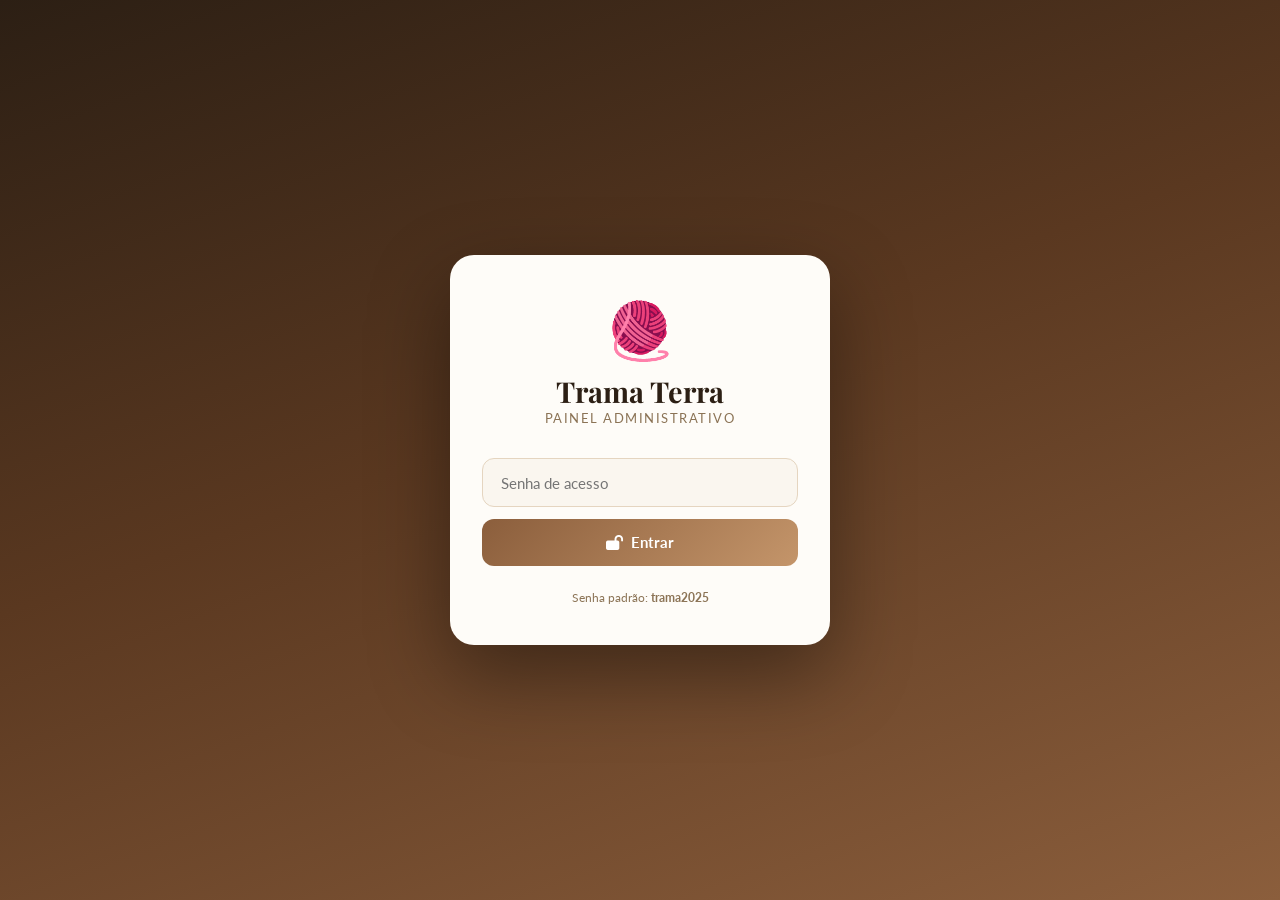
<file: admin.html>
<!doctype html>
<html lang="pt-BR">
  <head>
    <meta charset="UTF-8" />
    <meta name="viewport" content="width=device-width, initial-scale=1.0" />
    <title>Admin – Trama Terra</title>
    <link rel="stylesheet" href="https://cdnjs.cloudflare.com/ajax/libs/font-awesome/6.0.0-beta3/css/all.min.css" crossorigin="anonymous" />
    <link rel="preconnect" href="https://fonts.googleapis.com" />
    <link rel="preconnect" href="https://fonts.gstatic.com" crossorigin />
    <link href="https://fonts.googleapis.com/css2?family=Playfair+Display:ital,wght@0,600;0,700&family=Lato:wght@300;400;700;900&display=swap" rel="stylesheet" />
    <link rel="stylesheet" href="admin.css" />
  </head>
  <body>

    <!-- ═══════════════ TELA DE LOGIN ═══════════════ -->
    <div id="login-screen">
      <div class="login-card">
        <div class="login-logo">🧶</div>
        <h1 class="login-title">Trama Terra</h1>
        <p class="login-sub">Painel Administrativo</p>
        <div class="login-form">
          <input type="password" id="login-password" class="login-input" placeholder="Senha de acesso" />
          <p class="login-error" id="login-error">Senha incorreta. Tente novamente.</p>
          <button class="login-btn" onclick="doLogin()">
            <i class="fas fa-lock-open"></i> Entrar
          </button>
        </div>
        <p class="login-hint">Senha padrão: <strong>trama2025</strong></p>
      </div>
    </div>

    <!-- ═══════════════ PAINEL ADMIN ═══════════════ -->
    <div id="admin-panel" style="display:none">

      <!-- SIDEBAR -->
      <aside class="sidebar" id="sidebar">
        <div class="sidebar-logo">
          <span class="sidebar-icon">🧶</span>
          <div>
            <div class="sidebar-brand">Trama Terra</div>
            <div class="sidebar-role">Painel Admin</div>
          </div>
        </div>

        <nav class="sidebar-nav">
          <button class="nav-item active" data-page="dashboard" onclick="showPage('dashboard', this)">
            <i class="fas fa-chart-pie"></i> Dashboard
          </button>
          <button class="nav-item" data-page="orders" onclick="showPage('orders', this)">
            <i class="fas fa-receipt"></i> Pedidos
            <span class="nav-badge" id="nav-new-badge">0</span>
          </button>
          <button class="nav-item" data-page="history" onclick="showPage('history', this)">
            <i class="fas fa-history"></i> Histórico
          </button>
        </nav>

        <div class="sidebar-footer">
          <a href="index.html" target="_blank" class="sidebar-store-link">
            <i class="fas fa-store"></i> Ver Loja
          </a>
          <button class="sidebar-logout" onclick="doLogout()">
            <i class="fas fa-sign-out-alt"></i> Sair
          </button>
        </div>
      </aside>

      <!-- CONTEÚDO PRINCIPAL -->
      <div class="main-content">

        <!-- TOPBAR -->
        <div class="topbar">
          <button class="topbar-menu" onclick="toggleSidebar()"><i class="fas fa-bars"></i></button>
          <div class="topbar-title" id="topbar-title">Dashboard</div>
          <div class="topbar-actions">
            <button class="topbar-btn" onclick="refreshData()" title="Atualizar">
              <i class="fas fa-sync-alt"></i>
            </button>
            <button class="topbar-btn danger" onclick="confirmClearAll()" title="Limpar todos os dados">
              <i class="fas fa-trash"></i>
            </button>
          </div>
        </div>

        <!-- ── PAGE: DASHBOARD ── -->
        <div class="page active" id="page-dashboard">
          <div class="page-header">
            <h2 class="page-title">Visão Geral</h2>
            <p class="page-sub" id="dash-date"></p>
          </div>

          <!-- KPI CARDS -->
          <div class="kpi-grid">
            <div class="kpi-card">
              <div class="kpi-icon" style="background:linear-gradient(135deg,#8b5e3c,#c4956a)">
                <i class="fas fa-receipt"></i>
              </div>
              <div class="kpi-info">
                <div class="kpi-value" id="kpi-total">0</div>
                <div class="kpi-label">Total de Pedidos</div>
              </div>
            </div>
            <div class="kpi-card">
              <div class="kpi-icon" style="background:linear-gradient(135deg,#4e6043,#7a8c6e)">
                <i class="fas fa-dollar-sign"></i>
              </div>
              <div class="kpi-info">
                <div class="kpi-value" id="kpi-revenue">R$ 0</div>
                <div class="kpi-label">Receita Total</div>
              </div>
            </div>
            <div class="kpi-card">
              <div class="kpi-icon" style="background:linear-gradient(135deg,#c87941,#e0a020)">
                <i class="fas fa-star"></i>
              </div>
              <div class="kpi-info">
                <div class="kpi-value" id="kpi-ticket">R$ 0</div>
                <div class="kpi-label">Ticket Médio</div>
              </div>
            </div>
            <div class="kpi-card">
              <div class="kpi-icon" style="background:linear-gradient(135deg,#e63946,#c0392b)">
                <i class="fas fa-bell"></i>
              </div>
              <div class="kpi-info">
                <div class="kpi-value" id="kpi-new">0</div>
                <div class="kpi-label">Pedidos Novos</div>
              </div>
            </div>
          </div>

          <!-- RESUMO POR STATUS -->
          <div class="section-card">
            <div class="section-card-header">
              <h3><i class="fas fa-tasks"></i> Status dos Pedidos</h3>
            </div>
            <div class="status-bars" id="status-bars"></div>
          </div>

          <!-- TOP PRODUTOS -->
          <div class="section-card">
            <div class="section-card-header">
              <h3><i class="fas fa-trophy"></i> Produtos Mais Pedidos</h3>
            </div>
            <div id="top-products"></div>
          </div>
        </div>

        <!-- ── PAGE: PEDIDOS ── -->
        <div class="page" id="page-orders">
          <div class="page-header">
            <h2 class="page-title">Pedidos</h2>
            <div class="orders-toolbar">
              <div class="search-wrap">
                <i class="fas fa-search"></i>
                <input type="text" id="search-input" placeholder="Buscar por nome, telefone..." oninput="filterOrders()" />
              </div>
              <select id="status-filter" onchange="filterOrders()">
                <option value="">Todos os status</option>
                <option value="novo">🔵 Novo</option>
                <option value="confirmado">🟡 Confirmado</option>
                <option value="producao">🟠 Em Produção</option>
                <option value="enviado">🟣 Enviado</option>
                <option value="entregue">🟢 Entregue</option>
                <option value="cancelado">🔴 Cancelado</option>
              </select>
            </div>
          </div>
          <div id="orders-list" class="orders-list"></div>
        </div>

        <!-- ── PAGE: HISTÓRICO ── -->
        <div class="page" id="page-history">
          <div class="page-header">
            <h2 class="page-title">Histórico Completo</h2>
          </div>
          <div class="section-card">
            <div class="section-card-header">
              <h3><i class="fas fa-history"></i> Todos os Pedidos</h3>
              <button class="btn-danger-sm" onclick="confirmClearAll()">
                <i class="fas fa-trash"></i> Limpar Tudo
              </button>
            </div>
            <div id="history-table-wrap"></div>
          </div>
        </div>

      </div><!-- /main-content -->
    </div><!-- /admin-panel -->

    <!-- ═══════════════ MODAL – DETALHES DO PEDIDO ═══════════════ -->
    <div class="modal-overlay" id="order-modal">
      <div class="order-modal-card">
        <div class="order-modal-header">
          <h2 id="order-modal-title">Pedido #</h2>
          <button class="modal-close-btn" onclick="closeOrderModal()"><i class="fas fa-times"></i></button>
        </div>
        <div class="order-modal-body" id="order-modal-body"></div>
        <div class="order-modal-footer">
          <div class="status-change">
            <label>Status:</label>
            <select id="order-status-select" onchange="updateOrderStatus()">
              <option value="novo">🔵 Novo</option>
              <option value="confirmado">🟡 Confirmado</option>
              <option value="producao">🟠 Em Produção</option>
              <option value="enviado">🟣 Enviado</option>
              <option value="entregue">🟢 Entregue</option>
              <option value="cancelado">🔴 Cancelado</option>
            </select>
          </div>
          <div class="order-modal-actions">
            <button class="btn-whatsapp" id="order-whatsapp-btn">
              <i class="fab fa-whatsapp"></i> Abrir WhatsApp
            </button>
            <button class="btn-delete" onclick="deleteCurrentOrder()">
              <i class="fas fa-trash"></i> Excluir
            </button>
          </div>
        </div>
      </div>
    </div>

    <script src="admin.js"></script>
  </body>
</html>
</file>
<file: admin.css>
/* ══════════════════════════════════════════════════════════════
   TRAMA TERRA – admin.css
   Estilos exclusivos do painel administrativo
   ══════════════════════════════════════════════════════════════ */

:root {
  --terra: #8b5e3c;
  --terra-dark: #6b4328;
  --terra-light: #c4956a;
  --cream: #faf6ef;
  --cream-dark: #f0e8d8;
  --sand: #d4b896;
  --moss: #4e6043;
  --sage: #7a8c6e;
  --text: #2c1f14;
  --text-muted: #8b7355;
  --border: #e5d5c0;
  --surface: #fefcf8;
  --surface2: #f5ede0;
  --sidebar-w: 240px;

  /* Status colors */
  --novo:       #3b82f6;
  --confirmado: #eab308;
  --producao:   #f97316;
  --enviado:    #8b5cf6;
  --entregue:   #22c55e;
  --cancelado:  #ef4444;
}

*, *::before, *::after { box-sizing: border-box; margin: 0; padding: 0; }

body {
  font-family: "Lato", sans-serif;
  background: var(--cream);
  color: var(--text);
  min-height: 100vh;
}

/* ─── LOGIN ───────────────────────────────────────────────────── */
#login-screen {
  min-height: 100vh;
  display: flex;
  align-items: center;
  justify-content: center;
  background: linear-gradient(160deg, #2c1f14 0%, #5a3820 45%, #8b5e3c 100%);
  padding: 1rem;
}
.login-card {
  background: var(--surface);
  border-radius: 24px;
  padding: 2.5rem 2rem;
  width: 100%;
  max-width: 380px;
  text-align: center;
  box-shadow: 0 30px 80px rgba(0,0,0,0.4);
}
.login-logo {
  font-size: 3.5rem;
  margin-bottom: 0.5rem;
}
.login-title {
  font-family: "Playfair Display", serif;
  font-size: 1.8rem;
  font-weight: 700;
  color: var(--text);
}
.login-sub {
  font-size: 0.82rem;
  color: var(--text-muted);
  text-transform: uppercase;
  letter-spacing: 1.5px;
  margin-bottom: 2rem;
}
.login-form { display: flex; flex-direction: column; gap: 0.75rem; }
.login-input {
  width: 100%;
  padding: 0.9rem 1.1rem;
  border: 1.5px solid var(--border);
  border-radius: 12px;
  font-family: "Lato", sans-serif;
  font-size: 0.95rem;
  color: var(--text);
  background: var(--cream);
  transition: border-color 0.2s;
}
.login-input:focus { outline: none; border-color: var(--terra); }
.login-error {
  color: #ef4444;
  font-size: 0.8rem;
  display: none;
  text-align: left;
}
.login-btn {
  padding: 0.9rem;
  background: linear-gradient(135deg, var(--terra), var(--terra-light));
  color: #fff;
  border: none;
  border-radius: 12px;
  font-family: "Lato", sans-serif;
  font-size: 0.95rem;
  font-weight: 700;
  cursor: pointer;
  transition: all 0.2s;
  display: flex;
  align-items: center;
  justify-content: center;
  gap: 0.5rem;
}
.login-btn:hover { opacity: 0.9; transform: translateY(-1px); }
.login-hint {
  margin-top: 1.5rem;
  font-size: 0.75rem;
  color: var(--text-muted);
}

/* ─── ADMIN LAYOUT ────────────────────────────────────────────── */
#admin-panel {
  display: flex;
  min-height: 100vh;
}

/* ─── SIDEBAR ─────────────────────────────────────────────────── */
.sidebar {
  width: var(--sidebar-w);
  background: linear-gradient(180deg, #2c1f14 0%, #4a2e1a 60%, #6b4328 100%);
  display: flex;
  flex-direction: column;
  position: fixed;
  top: 0;
  left: 0;
  height: 100vh;
  z-index: 100;
  transition: transform 0.3s ease;
}
.sidebar-logo {
  display: flex;
  align-items: center;
  gap: 0.75rem;
  padding: 1.5rem 1.25rem;
  border-bottom: 1px solid rgba(255,255,255,0.1);
}
.sidebar-icon { font-size: 1.8rem; }
.sidebar-brand {
  font-family: "Playfair Display", serif;
  font-size: 1.1rem;
  font-weight: 700;
  color: #fff;
}
.sidebar-role { font-size: 0.7rem; color: rgba(255,255,255,0.5); letter-spacing: 1px; text-transform: uppercase; }

.sidebar-nav {
  flex: 1;
  padding: 1rem 0.75rem;
  display: flex;
  flex-direction: column;
  gap: 0.25rem;
}
.nav-item {
  width: 100%;
  display: flex;
  align-items: center;
  gap: 0.75rem;
  padding: 0.75rem 1rem;
  border-radius: 10px;
  border: none;
  background: transparent;
  color: rgba(255,255,255,0.65);
  font-family: "Lato", sans-serif;
  font-size: 0.88rem;
  font-weight: 700;
  cursor: pointer;
  transition: all 0.2s;
  text-align: left;
  position: relative;
}
.nav-item:hover { background: rgba(255,255,255,0.08); color: #fff; }
.nav-item.active { background: var(--terra); color: #fff; }
.nav-badge {
  margin-left: auto;
  background: #ef4444;
  color: #fff;
  font-size: 0.7rem;
  font-weight: 900;
  padding: 0.15rem 0.45rem;
  border-radius: 999px;
  min-width: 20px;
  text-align: center;
  display: none;
}
.nav-badge.visible { display: inline-block; }

.sidebar-footer {
  padding: 1rem 0.75rem;
  border-top: 1px solid rgba(255,255,255,0.1);
  display: flex;
  flex-direction: column;
  gap: 0.5rem;
}
.sidebar-store-link {
  display: flex;
  align-items: center;
  gap: 0.6rem;
  padding: 0.65rem 1rem;
  border-radius: 10px;
  color: rgba(255,255,255,0.6);
  font-size: 0.85rem;
  font-weight: 700;
  text-decoration: none;
  transition: all 0.2s;
}
.sidebar-store-link:hover { background: rgba(255,255,255,0.08); color: #fff; }
.sidebar-logout {
  display: flex;
  align-items: center;
  gap: 0.6rem;
  padding: 0.65rem 1rem;
  border-radius: 10px;
  border: none;
  background: transparent;
  color: rgba(255, 80, 80, 0.75);
  font-family: "Lato", sans-serif;
  font-size: 0.85rem;
  font-weight: 700;
  cursor: pointer;
  transition: all 0.2s;
  width: 100%;
  text-align: left;
}
.sidebar-logout:hover { background: rgba(239,68,68,0.15); color: #ef4444; }

/* ─── MAIN CONTENT ────────────────────────────────────────────── */
.main-content {
  flex: 1;
  margin-left: var(--sidebar-w);
  min-height: 100vh;
  display: flex;
  flex-direction: column;
}

/* ─── TOPBAR ──────────────────────────────────────────────────── */
.topbar {
  display: flex;
  align-items: center;
  gap: 1rem;
  padding: 0 1.5rem;
  height: 60px;
  background: var(--surface);
  border-bottom: 1.5px solid var(--border);
  position: sticky;
  top: 0;
  z-index: 50;
}
.topbar-menu {
  display: none;
  border: none;
  background: none;
  cursor: pointer;
  font-size: 1.2rem;
  color: var(--text-muted);
  padding: 0.4rem;
}
.topbar-title {
  font-family: "Playfair Display", serif;
  font-size: 1.1rem;
  font-weight: 600;
  color: var(--text);
  flex: 1;
}
.topbar-actions { display: flex; gap: 0.5rem; }
.topbar-btn {
  width: 36px; height: 36px;
  border-radius: 10px;
  border: 1.5px solid var(--border);
  background: var(--surface);
  color: var(--text-muted);
  font-size: 0.9rem;
  cursor: pointer;
  transition: all 0.2s;
  display: flex; align-items: center; justify-content: center;
}
.topbar-btn:hover { border-color: var(--terra); color: var(--terra); }
.topbar-btn.danger:hover { border-color: #ef4444; color: #ef4444; }

/* ─── PAGES ───────────────────────────────────────────────────── */
.page { display: none; padding: 1.5rem; flex-direction: column; gap: 1.25rem; }
.page.active { display: flex; }
.page-header { display: flex; flex-direction: column; gap: 0.25rem; flex-wrap: wrap; }
.page-title {
  font-family: "Playfair Display", serif;
  font-size: 1.6rem;
  font-weight: 700;
  color: var(--text);
}
.page-sub { font-size: 0.82rem; color: var(--text-muted); }

/* ─── KPI CARDS ───────────────────────────────────────────────── */
.kpi-grid {
  display: grid;
  grid-template-columns: repeat(2, 1fr);
  gap: 1rem;
}
@media (min-width: 800px) {
  .kpi-grid { grid-template-columns: repeat(4, 1fr); }
}
.kpi-card {
  background: var(--surface);
  border: 1.5px solid var(--border);
  border-radius: 16px;
  padding: 1.25rem;
  display: flex;
  align-items: center;
  gap: 1rem;
}
.kpi-icon {
  width: 48px; height: 48px;
  border-radius: 12px;
  display: flex; align-items: center; justify-content: center;
  color: #fff;
  font-size: 1.2rem;
  flex-shrink: 0;
}
.kpi-value {
  font-family: "Playfair Display", serif;
  font-size: 1.5rem;
  font-weight: 700;
  color: var(--text);
  line-height: 1;
}
.kpi-label { font-size: 0.75rem; color: var(--text-muted); margin-top: 0.3rem; }

/* ─── SECTION CARD ────────────────────────────────────────────── */
.section-card {
  background: var(--surface);
  border: 1.5px solid var(--border);
  border-radius: 16px;
  overflow: hidden;
}
.section-card-header {
  display: flex;
  align-items: center;
  justify-content: space-between;
  padding: 1rem 1.25rem;
  border-bottom: 1.5px solid var(--border);
  background: var(--cream-dark);
}
.section-card-header h3 {
  font-family: "Playfair Display", serif;
  font-size: 1rem;
  font-weight: 600;
  color: var(--text);
  display: flex;
  align-items: center;
  gap: 0.5rem;
}
.section-card-header h3 i { color: var(--terra); }

/* ─── STATUS BARS ─────────────────────────────────────────────── */
.status-bars { padding: 1.25rem; display: flex; flex-direction: column; gap: 0.75rem; }
.status-bar-row { display: flex; align-items: center; gap: 0.75rem; }
.status-bar-label { width: 110px; font-size: 0.82rem; font-weight: 700; flex-shrink: 0; }
.status-bar-track {
  flex: 1;
  height: 10px;
  background: var(--cream-dark);
  border-radius: 999px;
  overflow: hidden;
}
.status-bar-fill { height: 100%; border-radius: 999px; transition: width 0.5s ease; }
.status-bar-count { font-size: 0.78rem; color: var(--text-muted); width: 24px; text-align: right; }

/* ─── TOP PRODUCTS ────────────────────────────────────────────── */
#top-products { padding: 1.25rem; display: flex; flex-direction: column; gap: 0.5rem; }
.top-product-row {
  display: flex;
  align-items: center;
  justify-content: space-between;
  padding: 0.6rem 0.75rem;
  border-radius: 10px;
  background: var(--cream-dark);
}
.top-product-name { font-size: 0.85rem; font-weight: 700; }
.top-product-count {
  font-size: 0.78rem;
  color: var(--terra);
  font-weight: 700;
  background: rgba(139,94,60,0.1);
  padding: 0.2rem 0.6rem;
  border-radius: 999px;
}

/* ─── ORDERS TOOLBAR ──────────────────────────────────────────── */
.orders-toolbar {
  display: flex;
  gap: 0.75rem;
  flex-wrap: wrap;
  margin-top: 0.75rem;
}
.search-wrap {
  flex: 1;
  min-width: 180px;
  display: flex;
  align-items: center;
  gap: 0.5rem;
  background: var(--surface);
  border: 1.5px solid var(--border);
  border-radius: 10px;
  padding: 0.6rem 0.9rem;
}
.search-wrap i { color: var(--text-muted); font-size: 0.85rem; }
.search-wrap input {
  border: none; background: transparent;
  font-family: "Lato", sans-serif;
  font-size: 0.88rem;
  color: var(--text);
  width: 100%;
}
.search-wrap input:focus { outline: none; }
#status-filter {
  padding: 0.6rem 0.9rem;
  border: 1.5px solid var(--border);
  border-radius: 10px;
  background: var(--surface);
  font-family: "Lato", sans-serif;
  font-size: 0.85rem;
  color: var(--text);
  cursor: pointer;
}
#status-filter:focus { outline: none; border-color: var(--terra); }

/* ─── ORDERS LIST ─────────────────────────────────────────────── */
.orders-list { display: flex; flex-direction: column; gap: 0.75rem; }
.order-card {
  background: var(--surface);
  border: 1.5px solid var(--border);
  border-radius: 14px;
  overflow: hidden;
  cursor: pointer;
  transition: all 0.2s;
}
.order-card:hover { border-color: var(--terra-light); box-shadow: 0 6px 20px rgba(139,94,60,0.12); transform: translateY(-1px); }
.order-card-header {
  display: flex;
  align-items: center;
  justify-content: space-between;
  padding: 0.85rem 1rem;
  background: var(--cream-dark);
  border-bottom: 1px solid var(--border);
}
.order-card-left { display: flex; flex-direction: column; gap: 0.15rem; }
.order-card-id { font-size: 0.72rem; color: var(--text-muted); font-weight: 700; letter-spacing: 0.5px; }
.order-card-name { font-family: "Playfair Display", serif; font-size: 0.95rem; font-weight: 600; }
.order-card-date { font-size: 0.75rem; color: var(--text-muted); }
.order-card-right { display: flex; flex-direction: column; align-items: flex-end; gap: 0.3rem; }
.order-card-total { font-family: "Playfair Display", serif; font-weight: 700; color: var(--terra); font-size: 1.05rem; }
.status-badge {
  display: inline-block;
  padding: 0.2rem 0.65rem;
  border-radius: 999px;
  font-size: 0.72rem;
  font-weight: 700;
  letter-spacing: 0.3px;
}
.status-badge.novo        { background: rgba(59,130,246,0.12); color: var(--novo); }
.status-badge.confirmado  { background: rgba(234,179,8,0.12); color: var(--confirmado); }
.status-badge.producao    { background: rgba(249,115,22,0.12); color: var(--producao); }
.status-badge.enviado     { background: rgba(139,92,246,0.12); color: var(--enviado); }
.status-badge.entregue    { background: rgba(34,197,94,0.12); color: var(--entregue); }
.status-badge.cancelado   { background: rgba(239,68,68,0.12); color: var(--cancelado); }

.order-card-body { padding: 0.75rem 1rem; display: flex; flex-wrap: wrap; gap: 0.5rem; align-items: center; }
.order-item-pill {
  padding: 0.25rem 0.6rem;
  background: var(--cream-dark);
  border-radius: 999px;
  font-size: 0.75rem;
  color: var(--text-muted);
}
.order-more-pill {
  padding: 0.25rem 0.6rem;
  background: rgba(139,94,60,0.1);
  border-radius: 999px;
  font-size: 0.75rem;
  color: var(--terra);
  font-weight: 700;
}

/* ─── HISTORY TABLE ───────────────────────────────────────────── */
#history-table-wrap { overflow-x: auto; }
.history-table {
  width: 100%;
  border-collapse: collapse;
  font-size: 0.82rem;
}
.history-table th {
  text-align: left;
  padding: 0.75rem 1rem;
  background: var(--cream-dark);
  color: var(--text-muted);
  font-size: 0.72rem;
  font-weight: 700;
  text-transform: uppercase;
  letter-spacing: 0.5px;
  border-bottom: 1.5px solid var(--border);
  white-space: nowrap;
}
.history-table td {
  padding: 0.75rem 1rem;
  border-bottom: 1px solid var(--border);
  color: var(--text);
  vertical-align: middle;
}
.history-table tr:last-child td { border-bottom: none; }
.history-table tr:hover td { background: var(--cream-dark); cursor: pointer; }
.history-table .td-name { font-weight: 700; }
.history-table .td-muted { color: var(--text-muted); }

/* ─── ORDER MODAL ─────────────────────────────────────────────── */
.modal-overlay {
  display: none;
  position: fixed;
  inset: 0;
  background: rgba(44, 31, 20, 0.65);
  backdrop-filter: blur(4px);
  z-index: 200;
  align-items: center;
  justify-content: center;
  padding: 1rem;
}
.modal-overlay.active { display: flex; }
.order-modal-card {
  background: var(--surface);
  border-radius: 20px;
  width: 100%;
  max-width: 540px;
  max-height: 90vh;
  display: flex;
  flex-direction: column;
  overflow: hidden;
  box-shadow: 0 30px 80px rgba(0,0,0,0.3);
}
.order-modal-header {
  display: flex;
  align-items: center;
  justify-content: space-between;
  padding: 1.25rem 1.5rem;
  border-bottom: 1.5px solid var(--border);
  background: var(--cream-dark);
}
.order-modal-header h2 {
  font-family: "Playfair Display", serif;
  font-size: 1.1rem;
  font-weight: 700;
}
.modal-close-btn {
  width: 34px; height: 34px;
  border-radius: 50%;
  border: none;
  background: var(--border);
  cursor: pointer;
  font-size: 0.9rem;
  color: var(--text-muted);
  transition: all 0.2s;
  display: flex; align-items: center; justify-content: center;
}
.modal-close-btn:hover { background: var(--terra); color: #fff; }

.order-modal-body {
  flex: 1;
  overflow-y: auto;
  padding: 1.25rem 1.5rem;
  display: flex;
  flex-direction: column;
  gap: 1rem;
}
.order-modal-body::-webkit-scrollbar { width: 4px; }
.order-modal-body::-webkit-scrollbar-thumb { background: var(--border); border-radius: 2px; }

.modal-section { display: flex; flex-direction: column; gap: 0.5rem; }
.modal-section-title {
  font-size: 0.72rem;
  font-weight: 700;
  text-transform: uppercase;
  letter-spacing: 1px;
  color: var(--text-muted);
  border-bottom: 1px solid var(--border);
  padding-bottom: 0.4rem;
}
.modal-info-row {
  display: flex;
  align-items: flex-start;
  gap: 0.5rem;
  font-size: 0.85rem;
}
.modal-info-row i { color: var(--terra); width: 16px; margin-top: 2px; }
.modal-item-row {
  display: flex;
  align-items: baseline;
  justify-content: space-between;
  gap: 0.5rem;
  font-size: 0.85rem;
  padding: 0.5rem 0.75rem;
  background: var(--cream-dark);
  border-radius: 8px;
}
.modal-item-name { font-weight: 700; }
.modal-item-price { color: var(--terra); font-weight: 700; white-space: nowrap; }
.modal-total-row {
  display: flex;
  justify-content: space-between;
  padding: 0.75rem 0.75rem;
  border-top: 2px solid var(--border);
  font-weight: 700;
}
.modal-total-value {
  font-family: "Playfair Display", serif;
  font-size: 1.2rem;
  color: var(--terra);
}

.order-modal-footer {
  display: flex;
  flex-direction: column;
  gap: 0.75rem;
  padding: 1rem 1.5rem;
  border-top: 1.5px solid var(--border);
  background: var(--cream-dark);
}
.status-change {
  display: flex;
  align-items: center;
  gap: 0.75rem;
}
.status-change label {
  font-size: 0.82rem;
  font-weight: 700;
  color: var(--text-muted);
  white-space: nowrap;
}
.status-change select {
  flex: 1;
  padding: 0.6rem 0.9rem;
  border: 1.5px solid var(--border);
  border-radius: 10px;
  background: var(--surface);
  font-family: "Lato", sans-serif;
  font-size: 0.88rem;
  color: var(--text);
  cursor: pointer;
}
.status-change select:focus { outline: none; border-color: var(--terra); }

.order-modal-actions { display: flex; gap: 0.75rem; }
.btn-whatsapp {
  flex: 1;
  padding: 0.75rem;
  background: #25d366;
  color: #fff;
  border: none;
  border-radius: 10px;
  font-family: "Lato", sans-serif;
  font-size: 0.88rem;
  font-weight: 700;
  cursor: pointer;
  display: flex; align-items: center; justify-content: center; gap: 0.5rem;
  transition: all 0.2s;
}
.btn-whatsapp:hover { background: #1db954; }
.btn-delete {
  padding: 0.75rem 1.1rem;
  background: transparent;
  border: 1.5px solid #ef4444;
  color: #ef4444;
  border-radius: 10px;
  font-family: "Lato", sans-serif;
  font-size: 0.88rem;
  font-weight: 700;
  cursor: pointer;
  display: flex; align-items: center; gap: 0.4rem;
  transition: all 0.2s;
}
.btn-delete:hover { background: #ef4444; color: #fff; }

.btn-danger-sm {
  padding: 0.4rem 0.85rem;
  background: transparent;
  border: 1.5px solid #ef4444;
  color: #ef4444;
  border-radius: 8px;
  font-family: "Lato", sans-serif;
  font-size: 0.78rem;
  font-weight: 700;
  cursor: pointer;
  display: flex; align-items: center; gap: 0.4rem;
  transition: all 0.2s;
}
.btn-danger-sm:hover { background: #ef4444; color: #fff; }

/* ─── EMPTY STATE ─────────────────────────────────────────────── */
.empty-state {
  text-align: center;
  padding: 3rem 1rem;
  color: var(--text-muted);
}
.empty-state i { font-size: 2.5rem; margin-bottom: 0.75rem; opacity: 0.3; display: block; }
.empty-state p { font-size: 0.88rem; }

/* ─── RESPONSIVO ──────────────────────────────────────────────── */
@media (max-width: 768px) {
  .sidebar {
    transform: translateX(-100%);
  }
  .sidebar.open {
    transform: translateX(0);
  }
  .main-content {
    margin-left: 0;
  }
  .topbar-menu { display: flex; }
  .kpi-grid { grid-template-columns: repeat(2, 1fr); }
}

@media (max-width: 480px) {
  .kpi-grid { grid-template-columns: 1fr 1fr; }
  .kpi-card { padding: 0.9rem; }
  .kpi-value { font-size: 1.2rem; }
  .order-modal-actions { flex-direction: column; }
}
</file>
